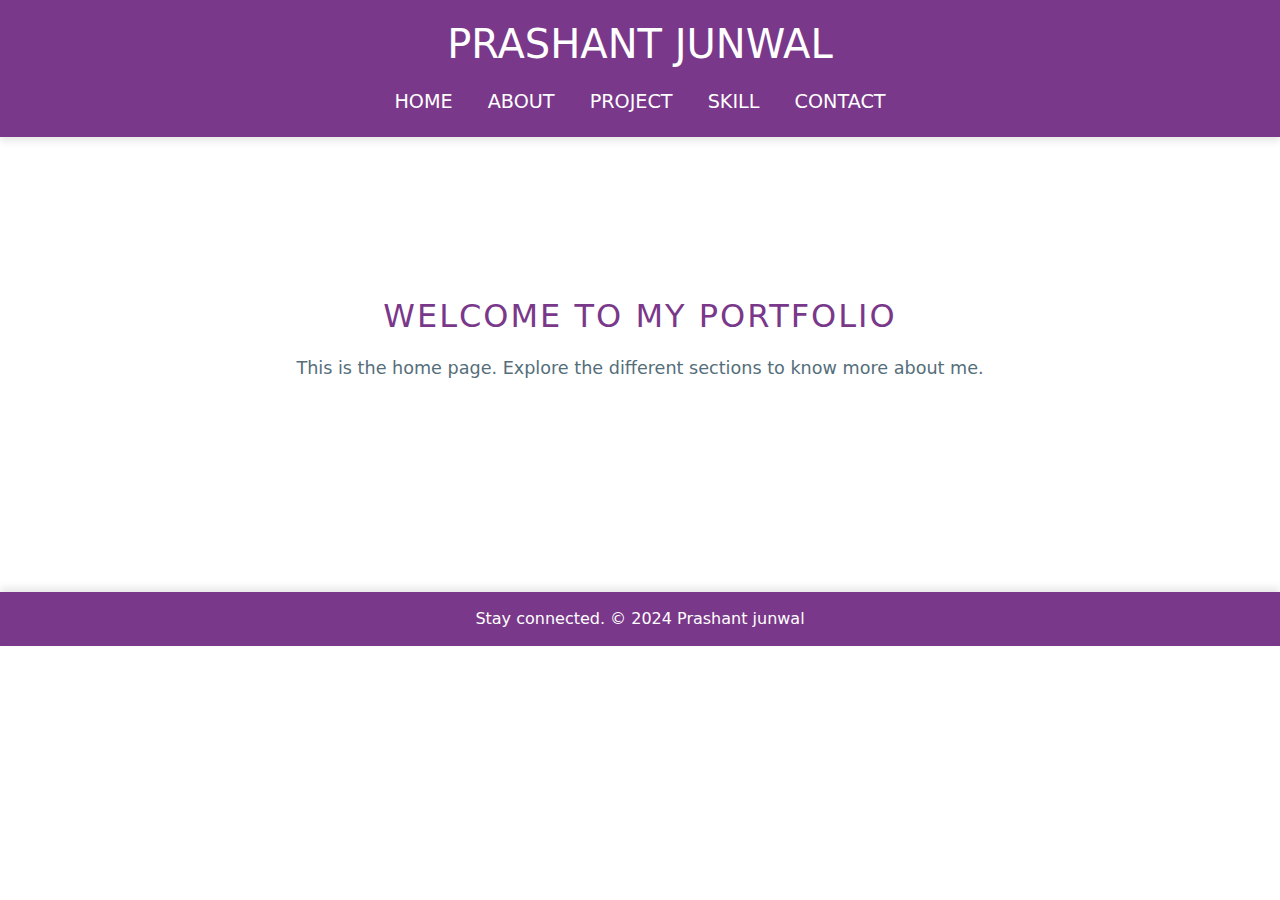
<file: index.html>
<!DOCTYPE html>
<html lang="en">
    <meta charset="UTF-8">
    <meta name="viewport" content="width=device-width, initial-scale=1.0">
    <title>Prashant junwal | Home</title>
    <link rel="stylesheet" href="style.css">
    <link href="https://cdn.jsdelivr.net/npm/bootstrap@5.3.3/dist/css/bootstrap.min.css" rel="stylesheet" integrity="sha384-QWTKZyjpPEjISv5WaRU9OFeRpok6YctnYmDr5pNlyT2bRjXh0JMhjY6hW+ALEwIH" crossorigin="anonymous">
</head>
    <header>
        <h1>PRASHANT JUNWAL</h1>
        <nav>
            <ul>
                <li><a href="index.html">HOME</a></li>
                <li><a href="about.html">ABOUT</a></li>
                <li><a href="project.html">PROJECT</a></li>
                <li><a href="skill.html">SKILL</a></li>
                <li><a href="contact.html">CONTACT</a></li>
            </ul>
        </nav>
    </header>

    <section id="home">
        <h2>Welcome to My Portfolio</h2>
        <p>This is the home page. Explore the different sections to know more about me.</p>
    </section>
    <footer>
        <p>Stay connected. © 2024 Prashant junwal</p>
    </footer>
  <script src="https://cdn.jsdelivr.net/npm/bootstrap@5.3.3/dist/js/bootstrap.bundle.min.js" integrity="sha384-YvpcrYf0tY3lHB60NNkmXc5s9fDVZLESaAA55NDzOxhy9GkcIdslK1eN7N6jIeHz" crossorigin="anonymous"></script>
  <script src="code.js"></script>
</body>
</html>
</file>
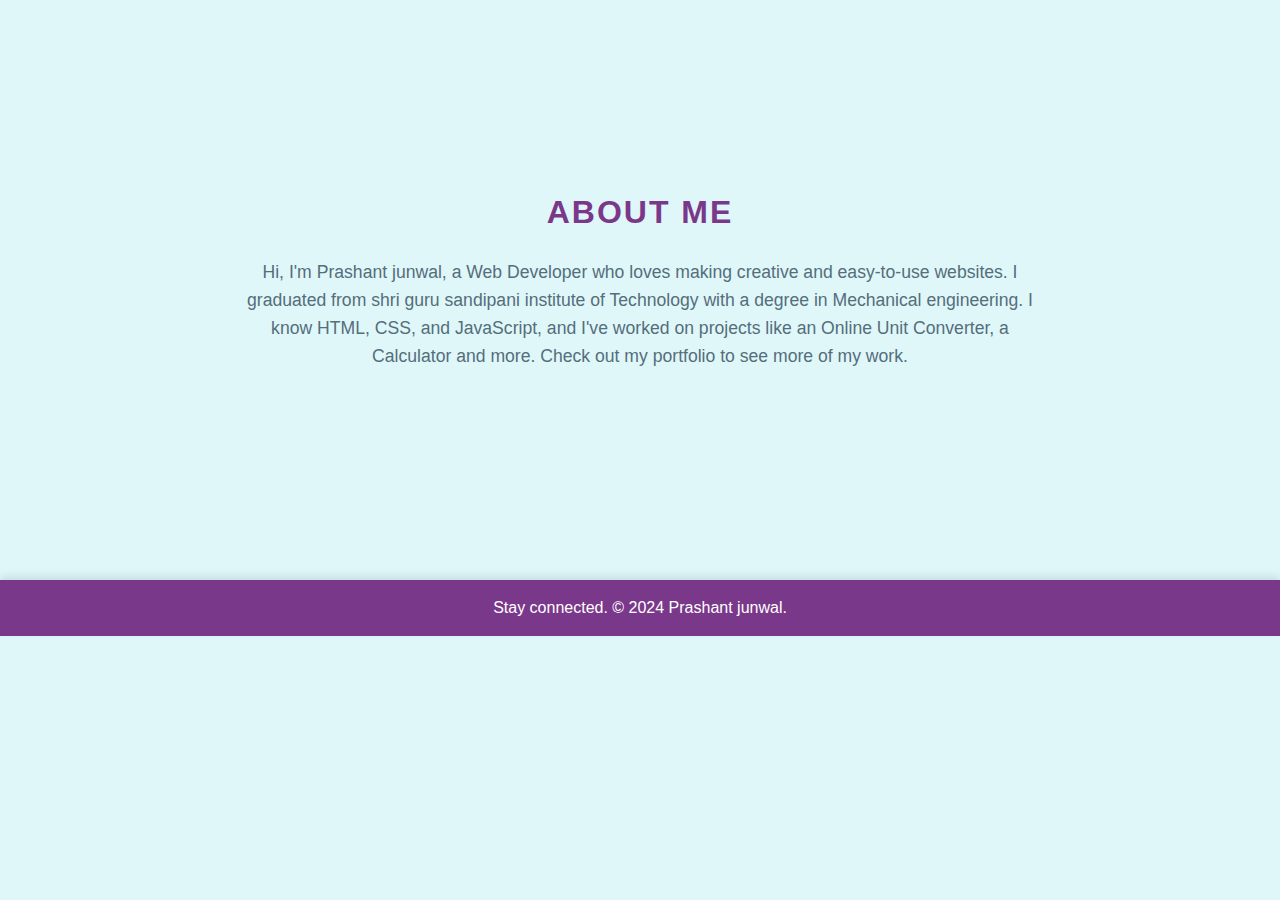
<file: about.html>
<!DOCTYPE html>
<html lang="en">
<head>
    <meta charset="UTF-8">
    <meta name="viewport" content="width=device-width, initial-scale=1.0">
    <title>Document</title>
    <link rel="stylesheet" href="style.css">
</head>
<body>
    <div class="about"><section id="about">
        <h2>About Me</h2>
        <p>Hi, I'm Prashant junwal, a Web Developer who loves making creative and easy-to-use websites. 
            I graduated from shri guru sandipani institute of Technology with a degree in Mechanical engineering. 
            I know HTML, CSS, and JavaScript, and I've worked on projects like an Online Unit Converter, a Calculator and more. 
            Check out my portfolio to see more of my work.</p>
    </section>
    <footer>
        <p>Stay connected. © 2024 Prashant junwal.</p>
    </footer></div>
    
    <script src="code.js"></script>
</body>
</html>
</file>
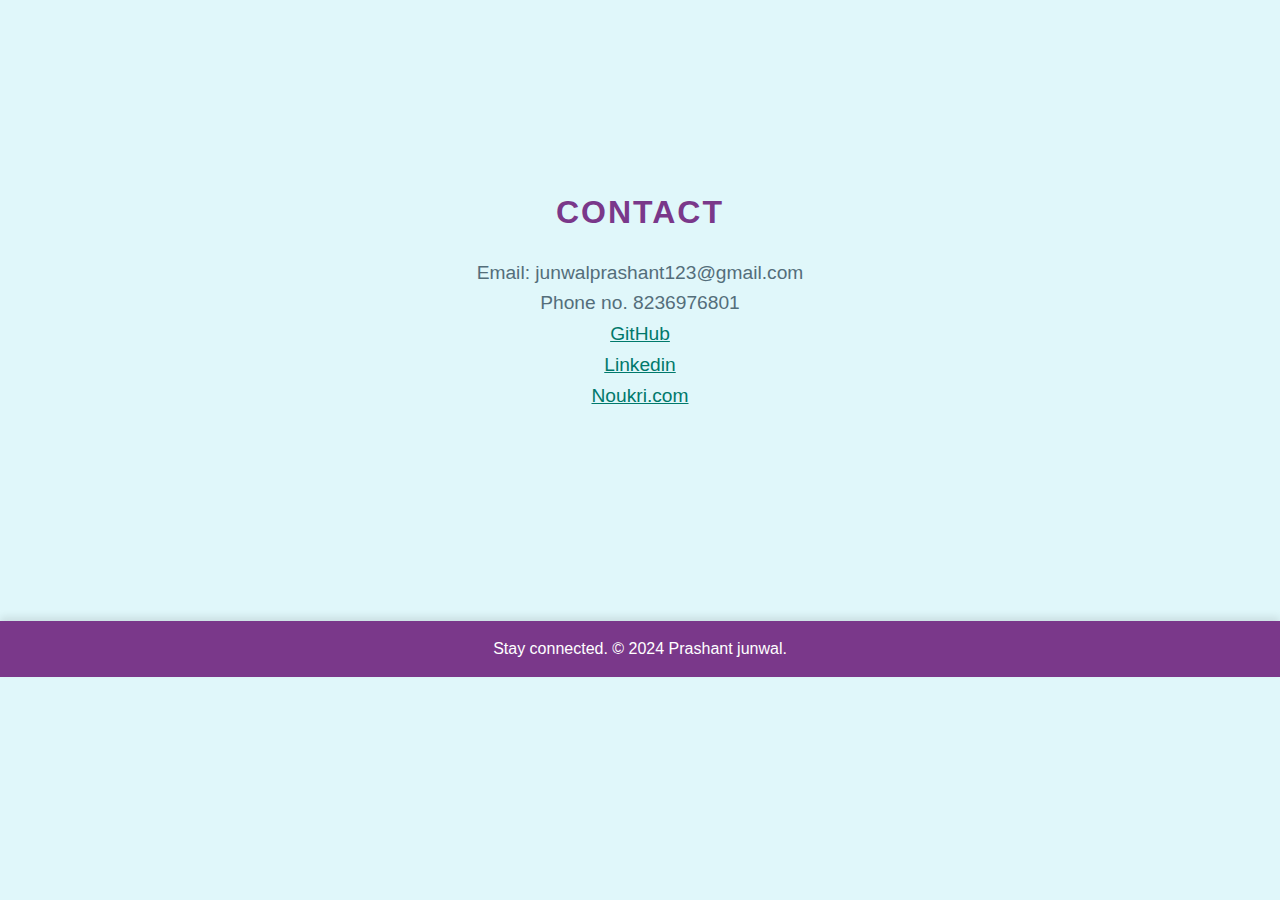
<file: contact.html>
<!DOCTYPE html>
<html lang="en">
<head>
    <meta charset="UTF-8">
    <meta name="viewport" content="width=device-width, initial-scale=1.0">
    <title>Document</title>
    <link rel="stylesheet" href="style.css">
</head>
<body>
    <section id="contact">
        <h2>Contact</h2>
        <p>Email: junwalprashant123@gmail.com</p>
        <p>Phone no. 8236976801</p>
        <p><a href="https://github.com/junwalprashant"><u>GitHub</u></a></p>
        <p><a href="https://www.linkedin.com/in/prashant-junwal-52a0b321a/"><u>Linkedin</u></a></p>
        <p><a href="https://www.naukri.com/mnjuser/profile"><u>Noukri.com</u></a></p>
      </section>
      
      <footer>
        <p>Stay connected. © 2024 Prashant junwal.</p>
      </footer>
    <script src="code.js"></script>
</body>
</html>
</file>
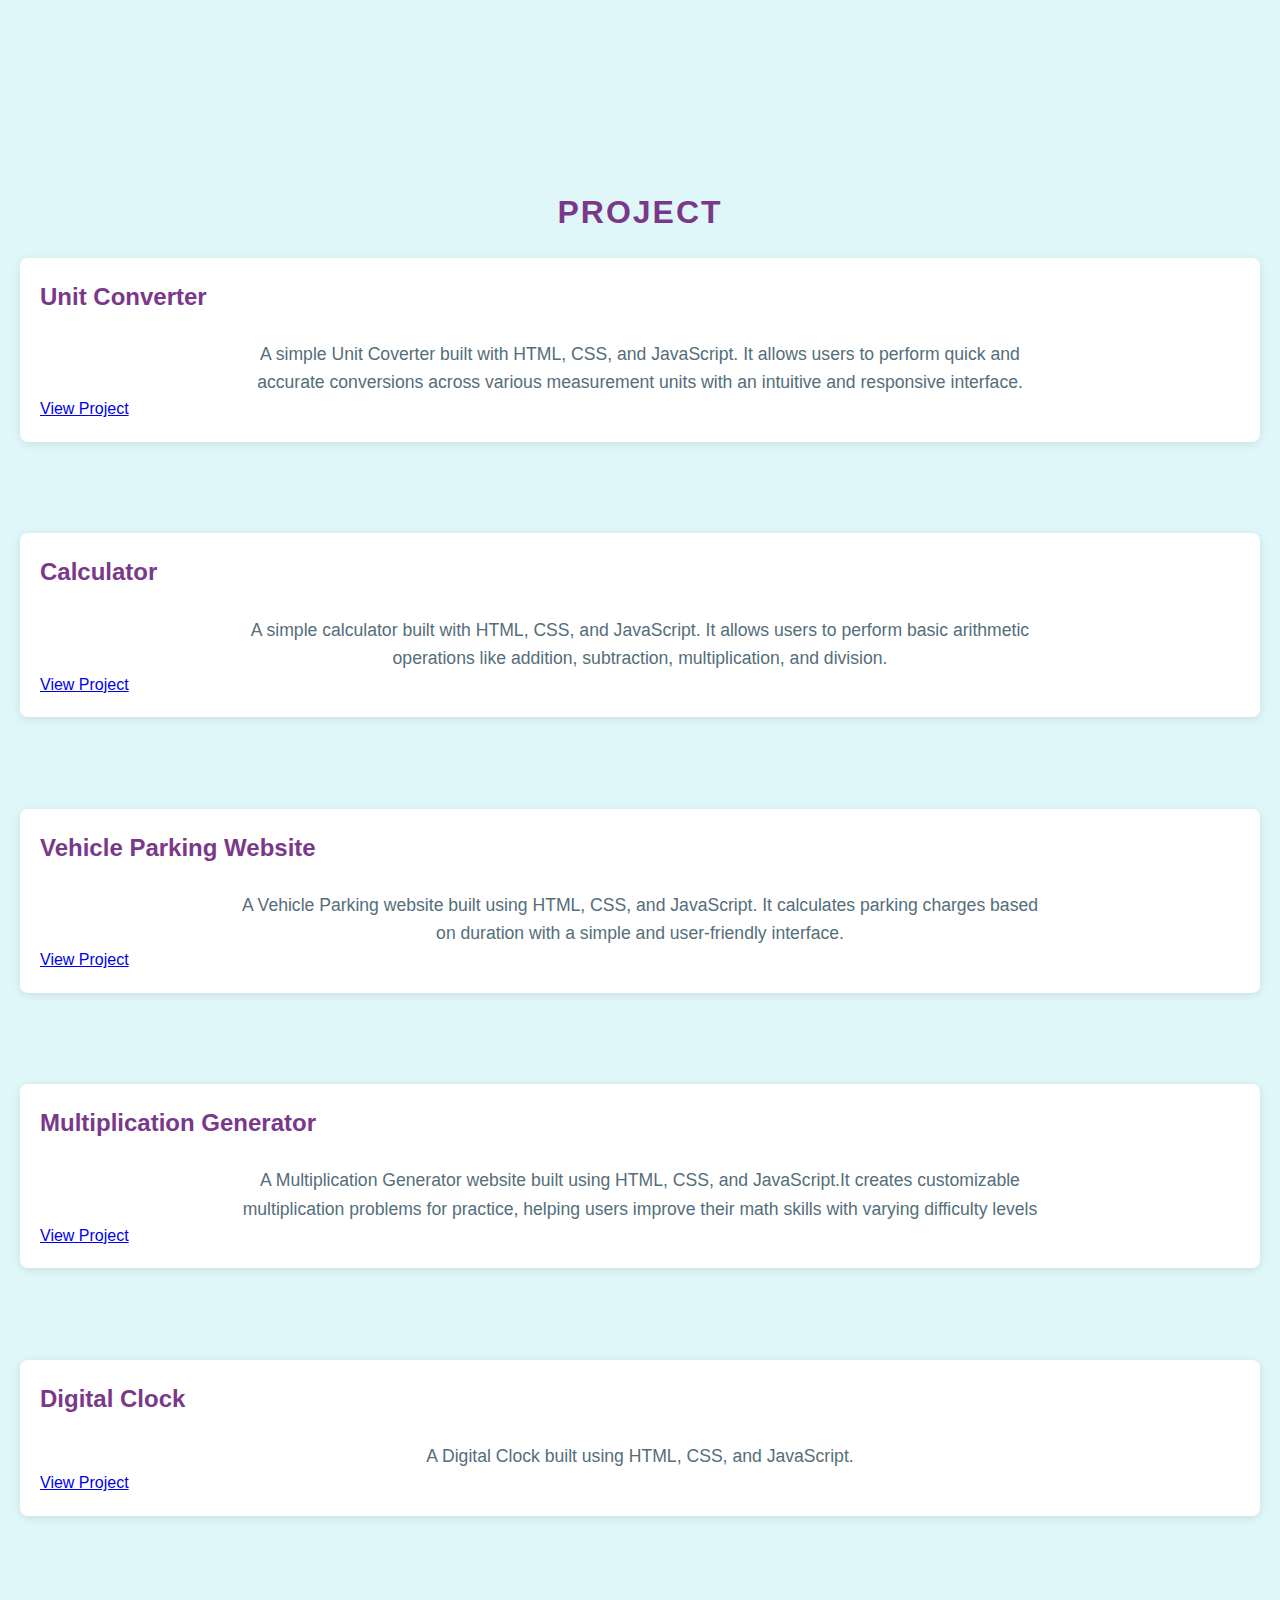
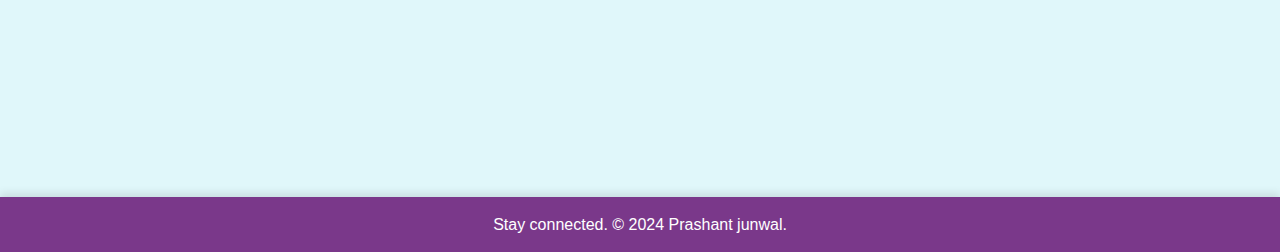
<file: project.html>
<!DOCTYPE html>
<html lang="en">
<head>
  <meta charset="UTF-8">
  <meta name="viewport" content="width=device-width, initial-scale=1.0">
  <title>Document</title>
  <link rel="stylesheet" href="style.css">
</head>
<body>
  <section id="project">
    <h2>Project</h2>

    <div class="project">
        <h3>Unit Converter</h3>
        <p>A simple Unit Coverter built with HTML, CSS, and JavaScript. It allows users to perform quick and accurate conversions across various measurement units with an intuitive and responsive interface. </p>
        <a href="https://junwalprashant.github.io/Unit-converter/" target="_blank">View Project</a>
    </div>
<br>
<br>

    <div class="project">
        <h3>Calculator</h3>
        <p>A simple calculator built with HTML, CSS, and JavaScript. It allows users to perform basic arithmetic operations like addition, subtraction, multiplication, and division.</p>
        <a href=" https://junwalprashant.github.io/Calculator/" target="_blank">View Project</a>
    </div>
<br>
<br>

    <div class="project">
        <h3>Vehicle Parking Website</h3>
        <p>A Vehicle Parking website built using HTML, CSS, and JavaScript. It calculates parking charges based on duration with a simple and user-friendly interface.</p>
        <a href="https://junwalprashant.github.io/Vahicale-parking/" target="_blank">View Project</a>
    </div>
<br>
<br>

    <div class="project">
        <h3>Multiplication Generator</h3>
        <p>A Multiplication Generator website built using HTML, CSS, and JavaScript.It creates customizable multiplication problems for practice, helping users improve their math skills with varying difficulty levels</p>
        <a href=" https://junwalprashant.github.io/Multiplication-generator/" target="_blank">View Project</a>
    </div>
<br>
<br>

    <div class="project">
        <h3>Digital Clock</h3>
        <p>A Digital Clock built using HTML, CSS, and JavaScript.</p>
        <a href=" https://junwalprashant.github.io/Clock/" target="_blank">View Project</a>
    </div>
<br>
<br>

</section>

<footer>
    <p>Stay connected. © 2024 Prashant junwal.</p>
</footer>

  <script src="code.js"></script>
</body>
</html>
</file>
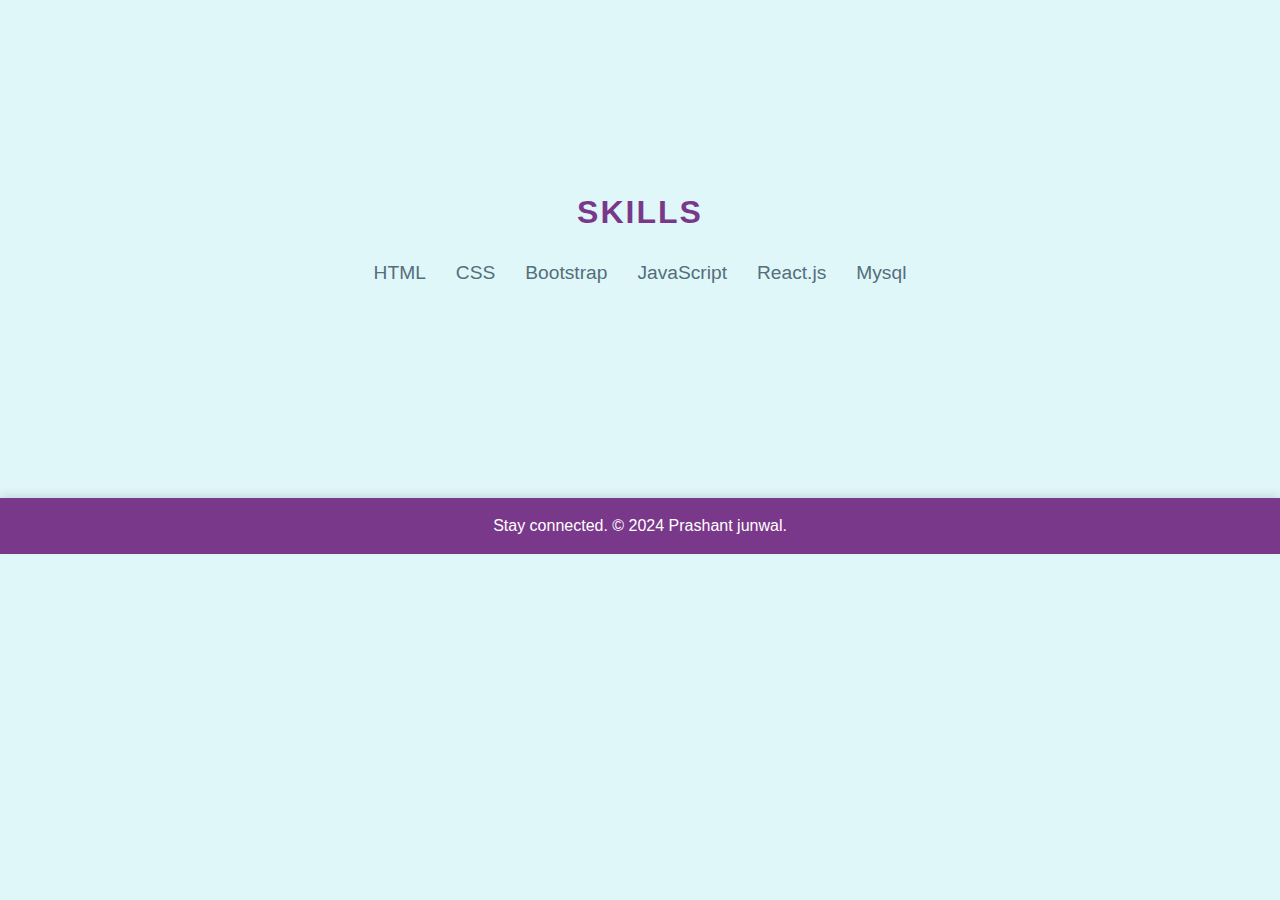
<file: skill.html>
<!DOCTYPE html>
<html lang="en">
<head>
    <meta charset="UTF-8">
    <meta name="viewport" content="width=device-width, initial-scale=1.0">
    <title>Document</title>
    <link rel="stylesheet" href="style.css">
</head>
<body>
    <section id="skill">
        <h2>Skills</h2>
        <ul>
            <li>HTML</li>
            <li>CSS</li>
            <li>Bootstrap</li>
            <li>JavaScript</li>
            <li>React.js</li>
            <li>Mysql</li>
        </ul>
      </section>

      <footer>
        <p>Stay connected. © 2024 Prashant junwal.</p>
      </footer>      
    
<script src="code.js"></script>
</body>
</html>
</file>
<file: style.css>
body {
  font-family: 'Segoe UI', Tahoma, Geneva, Verdana, sans-serif;
  margin: 0;
  padding: 0;
  background-color: #e0f7fa;
  color: white;
  line-height: 1.6;
}

header {
  background-color: rgb(122, 56, 138);
  color: #ffffff;
  padding: 20px 0;
  text-align: center;
  box-shadow: 0 4px 8px rgba(0, 0, 0, 0.1);
}

header h1 {
  margin: 0;
  font-size: 2.5rem;
}

nav ul {
  list-style: none;
  padding: 0;
  margin: 20px 0 0;
}

nav ul li {
  display: inline;
  margin: 0 15px;
}

nav ul li a {
  color: #ffffff;
  text-decoration: none;
  font-size: 1.2rem;
  transition: color 0.3s ease;
}

nav ul li a:hover {
  color: black;
}

section {
  padding: 60px 20px;
  margin: 100px 0;
}

section h2 {
  font-size: 2rem;
  margin-bottom: 20px;
  text-align: center;
  color: rgb(122, 56, 138);
  text-transform: uppercase;
  letter-spacing: 2px;
}

section p, section ul {
  max-width: 800px;
  margin: 0 auto;
  font-size: 1.1rem;
  text-align: center;
  color: #546e7a;
}
#project .project {
  background-color: #ffffff;
  margin: 20px 0;
  padding: 20px;
  border-radius: 8px;
  box-shadow: 0 2px 8px rgba(0, 0, 0, 0.1);
}

#project .project h3 {
  margin-top: 0;
  font-size: 1.5rem;
  color: rgb(122, 56, 138);
}

#skill ul {
  list-style: none;
  padding: 0;
  display: flex;
  justify-content: center;
}

#skill ul li {
  margin: 0 15px;
  font-size: 1.2rem;
  color: #546e7a;
}

#contact p {
  font-size: 1.2rem;
  text-align: center;
  color: #546e7a;
}

#contact a {
  color: #00796b;
  text-decoration: none;
}

#contact a:hover {
  text-decoration: underline;
}

footer {
  background-color: rgb(122, 56, 138);
  color: #ffffff;
  text-align: center;
  padding: 15px 0;
  margin-top: 150px;
  box-shadow: 0 -4px 8px rgba(0, 0, 0, 0.1);
}

footer p {
  margin: 0px;
  font-size: 1rem;
}

@media (max-width: 768px) {
  nav ul li {
      display: block;
      margin: 10px 0;
  }

  #skill ul {
      flex-direction: column;
  }

  section p, section ul {
      font-size: 1rem;
  }
}
</file>
